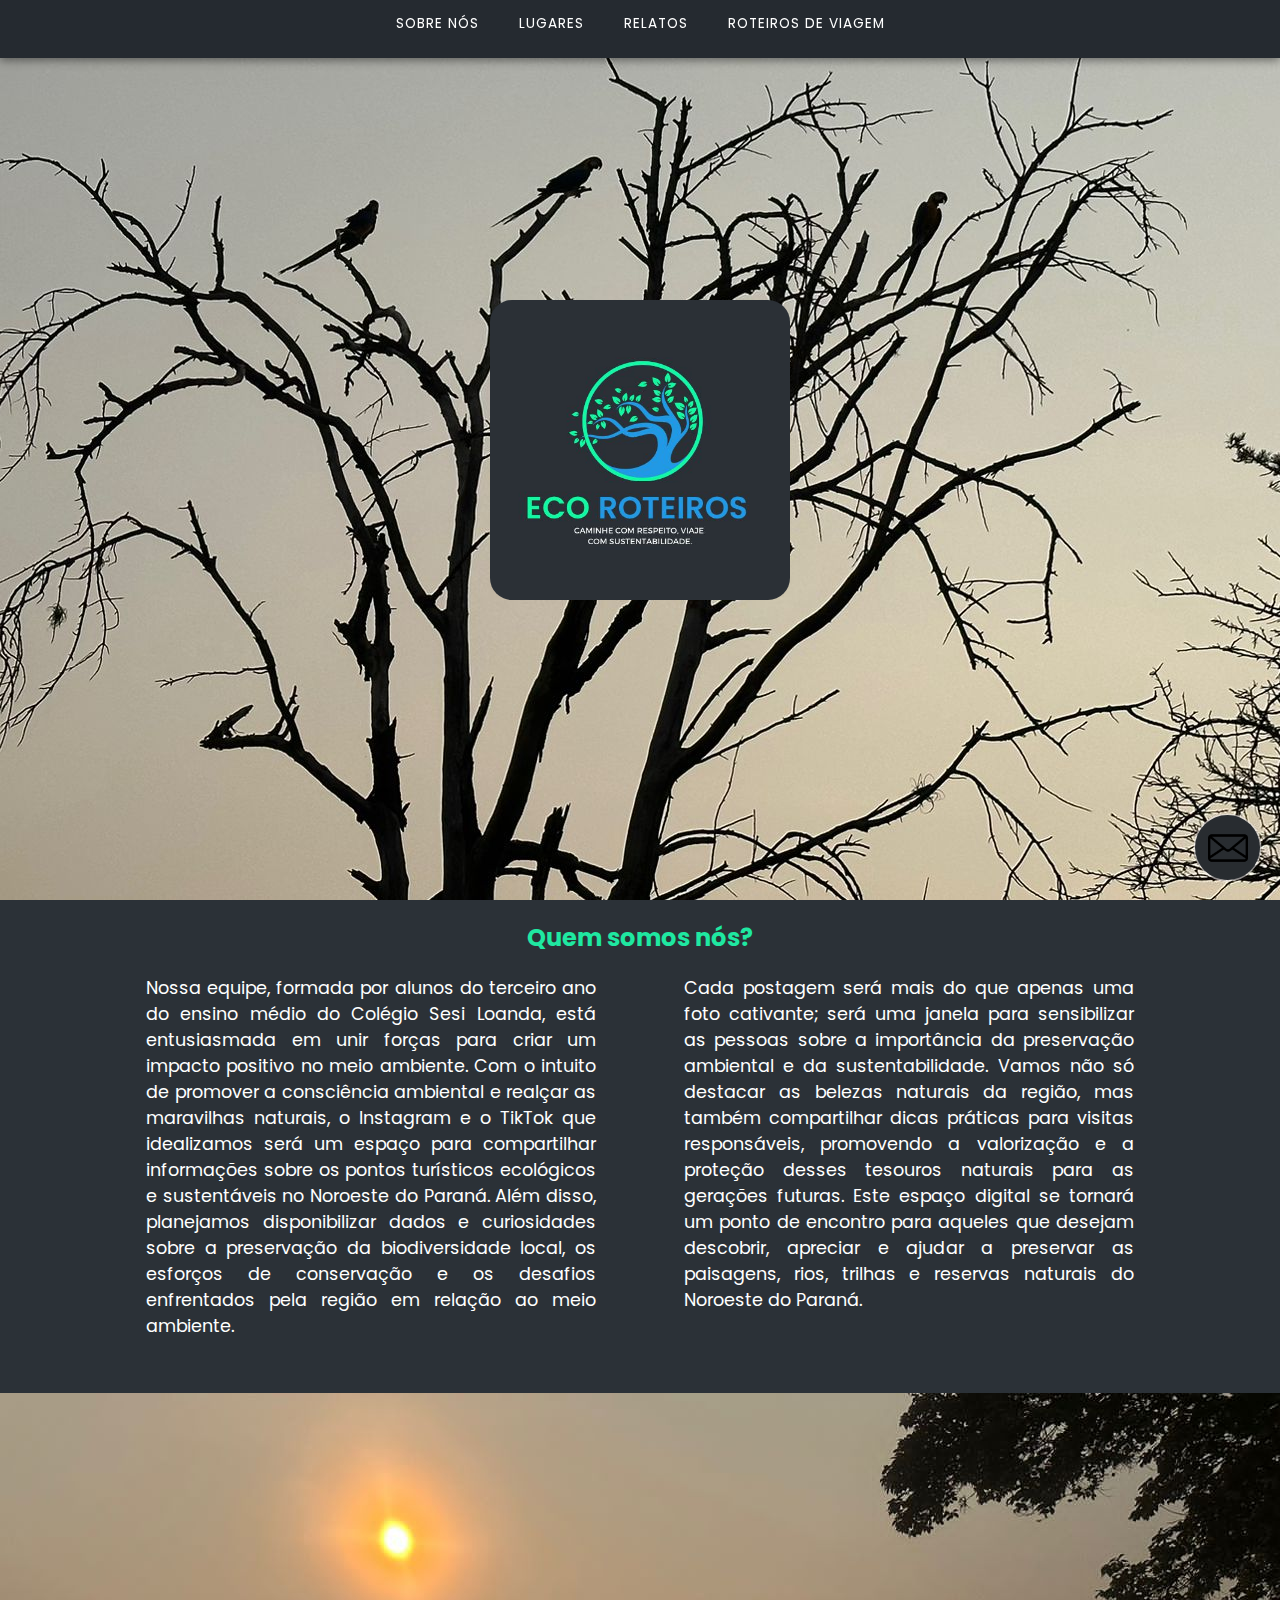
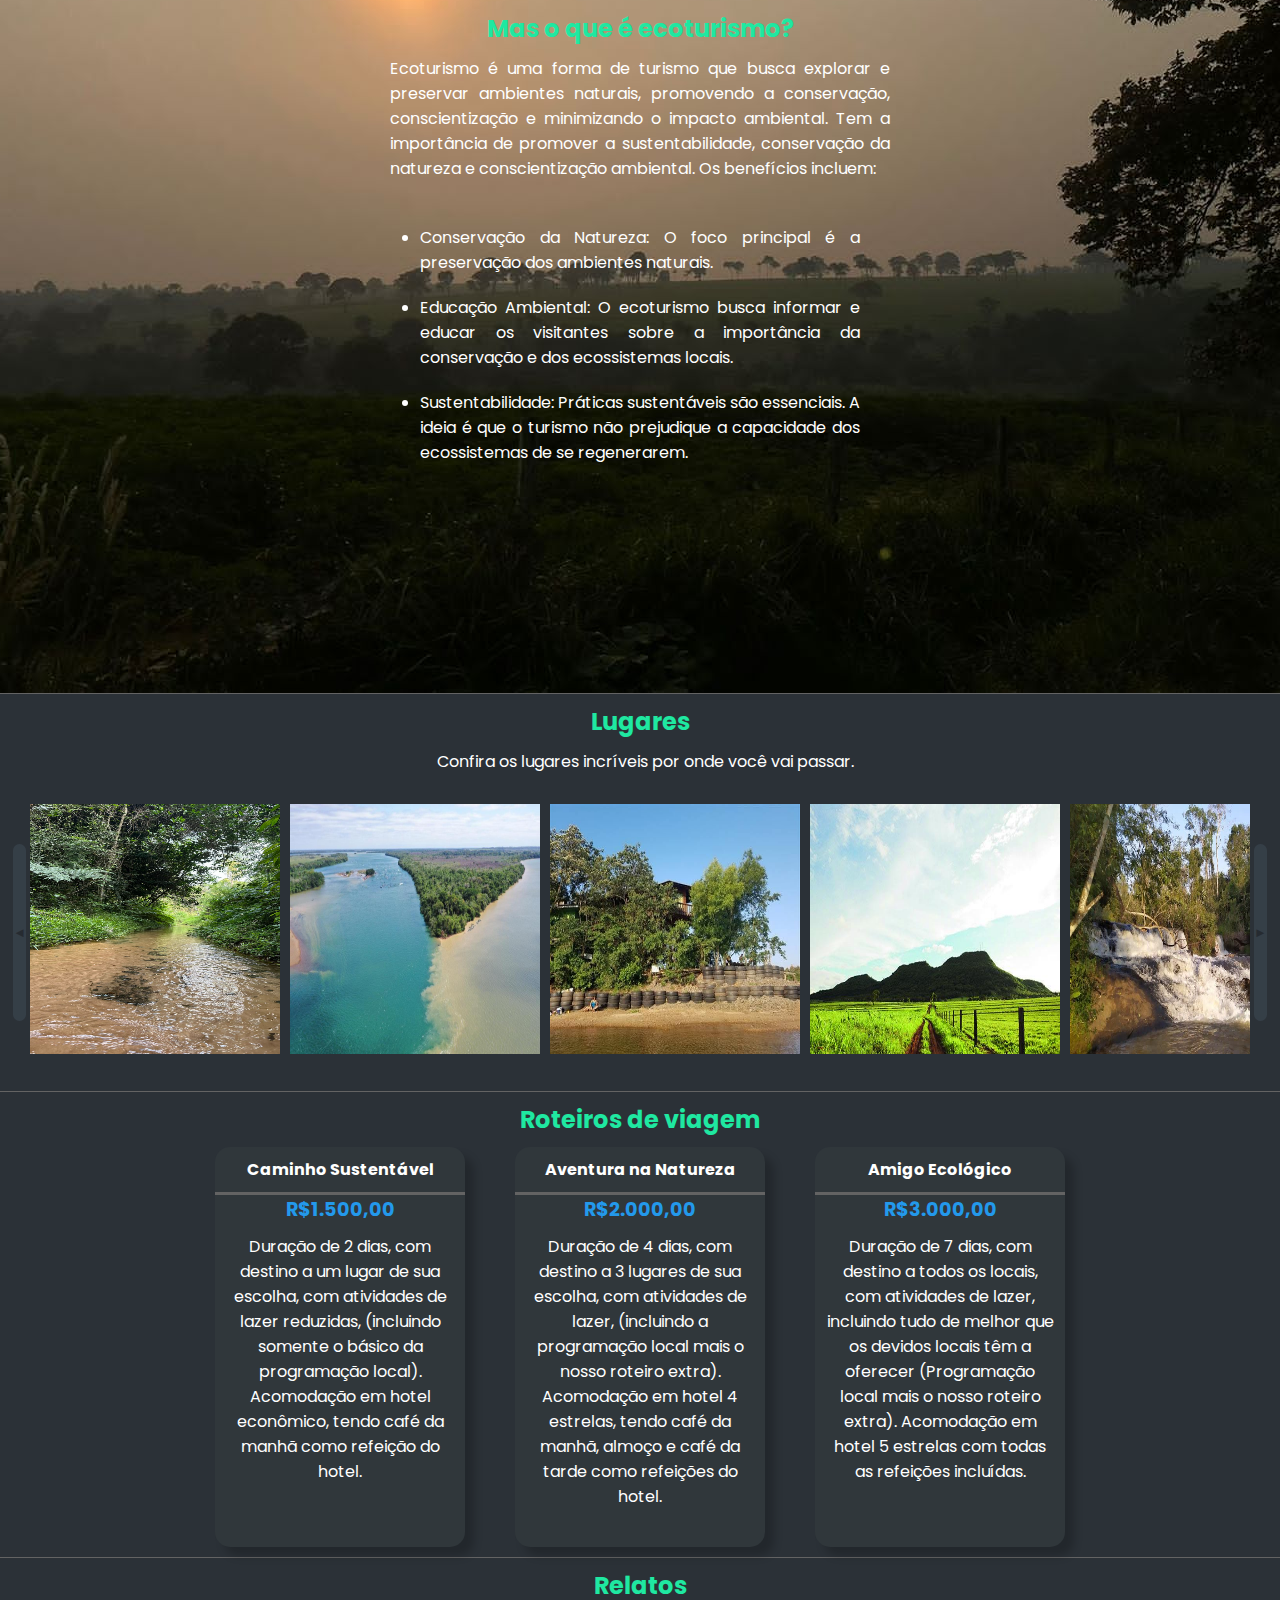
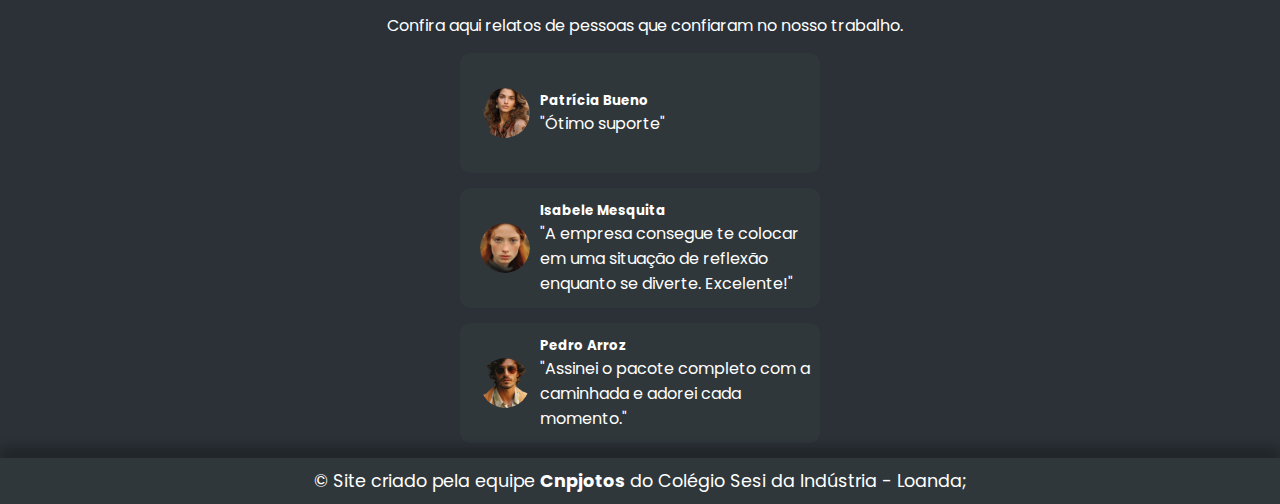
<file: index.html>
<!DOCTYPE html>
<html lang="pt-br">
<head>
	<meta charset="UTF-8">
	<meta name="viewport" content="width=device-width, initial-scale=1.0">
	<link rel="shortcut icon" href="assets/new-logo.jpeg" type="image/x-icon">
	<title>Eco🗺roteiros</title>
	<link rel="stylesheet" href="style.css">
</head>
<body>

	<header> <!-- Cabeçalho do site -->
		<nav>
			<ul id="list">
				<li class="top-nav"><a class="nav-link" href="#about">Sobre nós</a></li>
				<li class="top-nav"><a class="nav-link" href="#places">Lugares</a></li>
				<li class="top-nav"><a class="nav-link" href="#reports">Relatos</a></li>
				<li class="top-nav"><a class="nav-link" href="#itineraries">Roteiros de Viagem</a></li>
			</ul>
		</nav>
	</header>

	<div id="contact-button" onclick="toggle('contact-form')"> <!-- Botão de contato -->
		<img src="assets/mensagem.png" alt="Icone de mensagem">
	</div>

	<div id="contact-form"> <!-- Formulário para contato -->
		<fieldset>
			<legend>Envie-nos uma mensagem</legend>
			<form class="form" action="https://formsubmit.co/Ecoroteiros45@gmail.com" method="POST">
				<label for="name">Seu nome: </label>
				<input type="text" name="name" id="name" placeholder="Digite seu nome" required>
				<label for="email">Digite seu email: </label>
				<input type="email" name="email" id="email" placeholder="Informe seu email" required>
				<label for="message">Fale conosco: </label>
				<textarea name="message" placeholder="Digite aqui..." id="message" required></textarea>
				<input type="hidden" name="_captcha" value="false">
				<input type="hidden" name="_next" value="https://mrcsfranca.github.io/Ecoroteiros/feedback">
				<button type="submit">Enviar</button>
		   </form>
		</fieldset>
	</div>

	<section> <!-- Imagem principal -->
		<div id="main-bg">
			<div>
				<img id="logo" src="assets/new-logo.jpeg" alt="Logo-Ecoroteiros com árvore com o tronco azul representando um rio">
			</div>
		</div>
	</section>

	<section> <!-- Sessão explicando quem somos nós -->
		<div id="about">
			<h3>Quem somos nós?</h3>
			<div>
				<p>Nossa equipe, formada por alunos do terceiro ano do ensino médio do Colégio Sesi Loanda, está entusiasmada em unir forças para criar um impacto positivo no meio ambiente. Com o intuito de promover a consciência ambiental e realçar as maravilhas naturais, o Instagram e o TikTok que idealizamos será um espaço para compartilhar informações sobre os pontos turísticos ecológicos e sustentáveis no Noroeste do Paraná. Além disso, planejamos disponibilizar dados e curiosidades sobre a preservação da biodiversidade local, os esforços de conservação e os desafios enfrentados pela região em relação ao meio ambiente.</p>
				<p>Cada postagem será mais do que apenas uma foto cativante; será uma janela para sensibilizar as pessoas sobre a importância da preservação ambiental e da sustentabilidade. Vamos não só destacar as belezas naturais da região, mas também compartilhar dicas práticas para visitas responsáveis, promovendo a valorização e a proteção desses tesouros naturais para as gerações futuras. Este espaço digital se tornará um ponto de encontro para aqueles que desejam descobrir, apreciar e ajudar a preservar as paisagens, rios, trilhas e reservas naturais do Noroeste do Paraná.
				</p>
			</div>
		</div>
	</section>

	<section id="eco"> <!-- Explicando o que é ecoturismo -->
		<div>
			<h3>Mas o que é ecoturismo?</h3>
			<p>Ecoturismo é uma forma de turismo que busca explorar e preservar ambientes naturais, promovendo a conservação, conscientização e minimizando o impacto ambiental. Tem a importância de promover a sustentabilidade, conservação da natureza e conscientização ambiental. Os benefícios incluem: </p>
			<ul>
				<li>Conservação da Natureza: O foco principal é a preservação dos ambientes naturais.</li>
				<li>Educação Ambiental: O ecoturismo busca informar e educar os visitantes sobre a importância da conservação e dos ecossistemas locais.</li>
				<li>Sustentabilidade: Práticas sustentáveis são essenciais. A ideia é que o turismo não prejudique a capacidade dos ecossistemas de se regenerarem.</li>
			</ul>			
		</div>
	</section>

	<div id="places"> <!-- Sessão de lugares -->
		<h3>Lugares</h3>
		<p>Confira os lugares incríveis por onde você vai passar.</p>
		<div class="container">
			<!-- Fazer o carrossel com imagens dos lugares aqui  -->
			<button type="button" class="arrow-left control" aria-label="Previous image">◄</button>
			<button type="button" class="arrow-right control" aria-label="Next image">►</button>

			<div class="gallery-wrapper">
				<div class="gallery" onclick="mostra('places-desc')">
					<a href="#Taquara"><img src="assets/taquara/stream.jpeg" alt="computer images" class="item current-item"></a>
					<a href="#Encontro-rios"><img src="assets/zyro-image.png" alt="science images" class="item current-item"></a>
					<a href="#Ilha"><img src="assets/ilha-dos-pneus.jpeg" alt="happy images" class="item current-item"></a>
					<a href="#Morrinhos"><img src="assets/3-morrinhos.jpg" alt="shirt images" class="item current-item"></a>
					<a href="#Cachoeira"><img src="assets/Cachoeira Tamboara.jpeg" alt="life images" class="item current-item"></a>
				</div>
			</div>
		</div>

		<div id="places-desc">
			<div class="choose" id="Taquara">
				<h3>Taquara</h3>
				<p>
					Aqueles que moram na região sempre estão presentes nessas lindas águas. Porém, quase nenhum morador conhece sua nascente. Conosco, você vai ter a experiência de vivenciar um local de paz após uma linda trilha repleta de fauna e flora e conhecer a origem desse lindo córrego.
				</p>
			</div>
			<div class="choose" id="Encontro-rios">
				<h3><a href="https://g1.globo.com/pr/parana/ferias-verao/2015/noticia/2014/12/encontro-dos-rios-paranapanema-e-parana-atraem-turistas-de-todo-o-pais.html" target="_blank">Econtro dos rios</a></h3>
				<p>
					O encontro dos rios Paraná e Paranapanema ocorre na região sul do Brasil, próximo à divisa entre os estados de São Paulo e Paraná. Esse ponto de confluência é conhecido como Porto São José. O Rio Paraná é um dos mais extensos da América do Sul e o Paranapanema é um de seus afluentes importantes. A junção desses rios forma um cenário natural impressionante, destacando-se pela beleza paisagística e pela importância ambiental para a região.
				</p>
			</div>
			<div class="choose" id="Ilha">
				<h3><a href="https://www.instagram.com/portomaringaoficial/" target="_blank">Ilha dos Pneus</a></h3>
				<p>
					Ilha do Guadalupe, também conhecida por Ilha dos Pneus, próximo ao Porto Maringá. A pequena ilha se destaca pela natureza exuberante, pela linda praia e aconchego, atraindo os casais apaixonados de toda a região.
				</p>
			</div>
			<div class="choose" id="Morrinhos">
				<h3><a href="https://jornalnoroeste.com/pagina/geografia/tres-morrinhos-combinacao-de-turismo-e-escalada-para-quem-quer-aventura-e-uma-visao-incrivel" target="_blank">3 Morrinhos</a></h3>
				<p>
					O Parque Municipal dos Três Morrinhos está situado no município de Terra Rica e conta com uma paisagem única na região. Este sítio geológico constitui um grupamento de elevações alongadas, compostas de arenitos silicificados, formando morros testemunhos, que se destacam na paisagem regional.
				</p>
			</div>
			<div class="choose" id="Cachoeira">
				<h3><a href="https://www.paranaturismo.com.br/tamboara/" target="_blank">Cachoeira de Tamboara</a></h3>
				<p>
					As famosas cachoeiras de Tamboara são diversas, cada uma contém uma beleza encantadora para você, visitante, apreciar e relaxar diante dessas belezas naturais. Ótima escolha para se divertir com famílias e amigos tendo em vista a falta de lotação do local.
				</p>
			</div>
			<div id="interect">
				<h3>Confira no mapa</h3>
				<iframe src="https://www.google.com/maps/embed?pb=!1m14!1m12!1m3!1d235046.959008825!2d-52.965831014347685!3d-23.001411040593087!2m3!1f0!2f0!3f0!3m2!1i1024!2i768!4f13.1!5e0!3m2!1spt-BR!2sbr!4v1700489754601!5m2!1spt-BR!2sbr" width="600" height="450" style="border:5;" allowfullscreen="" loading="lazy" referrerpolicy="no-referrer-when-downgrade"></iframe>
			</div>
		</div>

		

	</div>

	<div id="itineraries"> <!-- Roteiros de viagem -->
		<h3>Roteiros de viagem</h3>
		<div class="itineraries-cards">
			<a href="https://mrcsfranca.github.io/Ecoroteiros/buy.html">
				<div class="itineraries-box"> <!-- Roteiro 1 -->
					<div>
						<h4>Caminho Sustentável</h4>
						<div>
							<h5 class="price">R$1.500,00</h5>
							<p>Duração de 2 dias, com destino a um lugar de sua escolha, com atividades de lazer reduzidas, (incluindo somente o básico da programação local). Acomodação em hotel econômico, tendo café da manhã como refeição do hotel.</p>
						</div>
					</div>
				</div>
			</a>
			<a href="https://mrcsfranca.github.io/Ecoroteiros/buy.html">
				<div class="itineraries-box"> <!-- Roteiro 2 -->
					<div>
						<h4>Aventura na Natureza</h4>
						<div>
							<h5 class="price">R$2.000,00</h5>
							<p>Duração de 4 dias, com destino a 3 lugares de sua escolha, com atividades de lazer, (incluindo a programação local mais o nosso roteiro extra). Acomodação em hotel 4 estrelas, tendo café da manhã, almoço e café da tarde como refeições do hotel.</p>
						</div>
					</div>
				</div>
			</a>
			<a href="https://mrcsfranca.github.io/Ecoroteiros/buy.html">
				<div class="itineraries-box"> <!-- Roteiro 3 -->
					<div>
						<h4>Amigo Ecológico</h4>
						<div>
							<h5 class="price">R$3.000,00</h5>
							<p>Duração de 7 dias, com destino a todos os locais, com atividades de lazer, incluindo tudo de melhor que os devidos locais têm a oferecer (Programação local mais o nosso roteiro extra). Acomodação em hotel 5 estrelas com todas as refeições incluídas.</p>
						</div>
					</div>
				</div>
			</a>
	</div>
	
	</div>

	<div id="reports"> <!-- Sessão de relatos de pessoas que turistaram conosco-->
		<h3>Relatos</h3>
		<p>Confira aqui relatos de pessoas que confiaram no nosso trabalho.</p>
		<div class="reports-container">
			<div class="reports-cards">
				<img src="assets/woman-with-hair.png" alt="Imagem de perfil">
				<div>
					<h5>Patrícia Bueno</h5>
					<p>"Ótimo suporte"</p>
				</div>
			</div>
			<div class="reports-cards">
				<img src="assets/mulher-ruiva.png" alt="Imagem de perfil">
				<div>
					<h5>Isabele Mesquita</h5>
					<p>"A empresa consegue te colocar em uma situação de reflexão enquanto se diverte. Excelente!"</p>
				</div>
			</div>
			<div class="reports-cards">
				<img src="assets/man-with-glass.png" alt="Imagem de perfil">
				<div>
					<h5>Pedro Arroz</h5>
					<p>"Assinei o pacote completo com a caminhada e adorei cada momento."</p>
				</div>
			</div>
		</div>
		
	</div>

	<footer> <!-- Rodapé do site -->
		<div>
			<p>&copy; Site criado pela equipe <a href="https://Instagram.com/Eco.roteiros" target="_blank">Cnpjotos</a> do Colégio Sesi da Indústria - Loanda;</p>
		</div>
	</footer>

	<script src="script.js"></script>
</body>
</html>
</file>
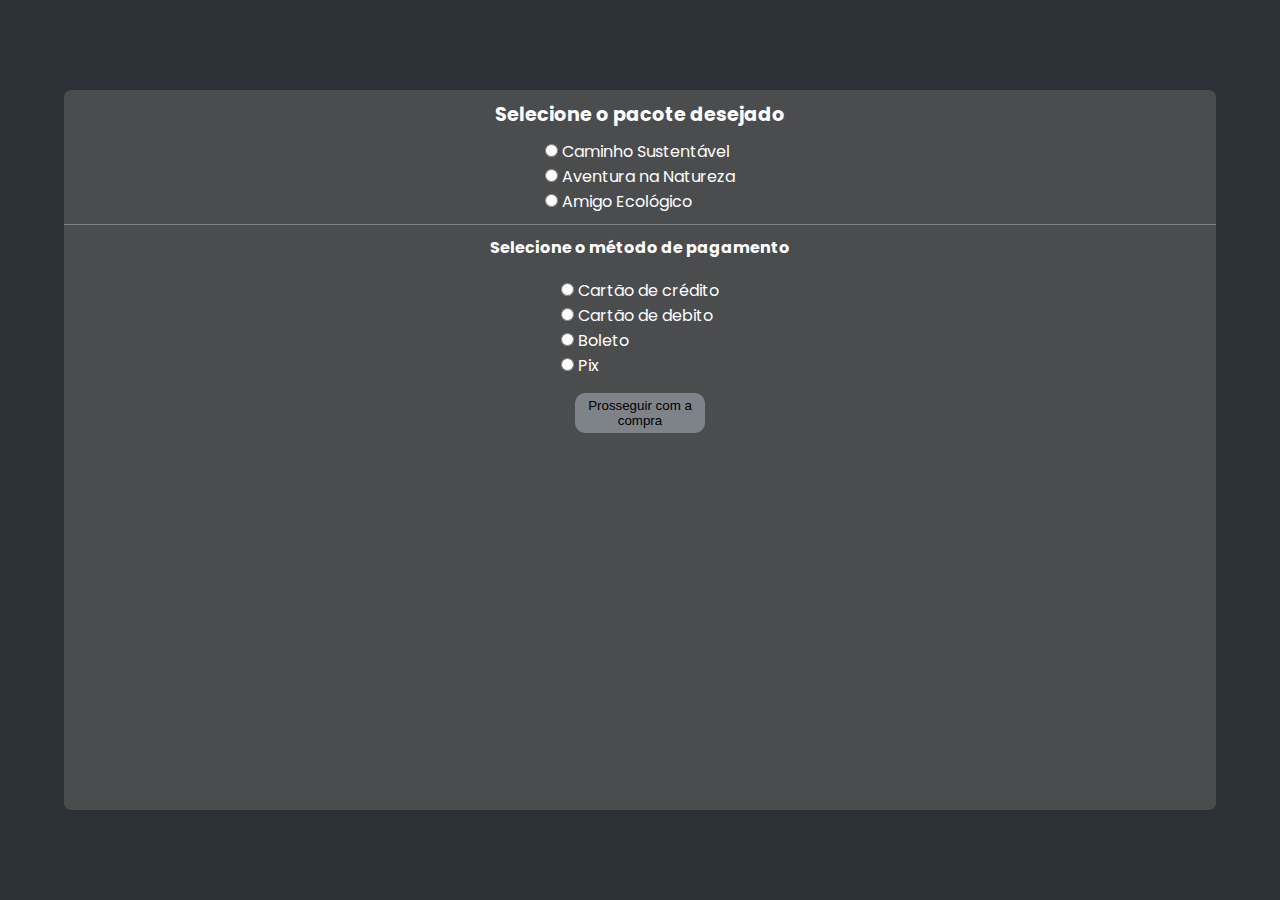
<file: buy.html>
<!DOCTYPE html>
<html lang="pt-br">
<head>
	<meta charset="UTF-8">
	<meta name="viewport" content="width=device-width, initial-scale=1.0">
	<link rel="shortcut icon" href="assets/new-logo.jpeg" type="image/x-icon">
	<link rel="stylesheet" href="buy.css">
	<title>Eco🗺roteiros</title>
</head>
<body>
	<div id="container">
		<div id="box">
			<h2>Selecione o pacote desejado</h2>
			<div id="check-box">
				<input type="radio" id="plano1" name="lugar">
				<label for="plano1">Caminho Sustentável</label><br>
				<input type="radio" id="plano2" name="lugar">
				<label for="plano2">Aventura na Natureza</label><br>
				<input type="radio" id="plano3" name="lugar">
				<label for="plano3">Amigo Ecológico</label>
			</div>

			<div id="payment">
				<h3>Selecione o método de pagamento</h3><br>
				<div id="payment-method">
					<input type="radio" name="metodo" id="credito">
					<label for="credito">Cartão de crédito</label><br>
					<input type="radio" name="metodo" id="debito">
					<label for="debito">Cartão de debito</label><br>
					<input type="radio" name="metodo" id="boleto">
					<label for="boleto">Boleto</label><br>
					<input type="radio" name="metodo" id="pix">
					<label for="pix">Pix</label>
				</div>
			</div>

			<button type="button">Prosseguir com a compra</button>

		</div>
	</div>
</body>
</html>
</file>
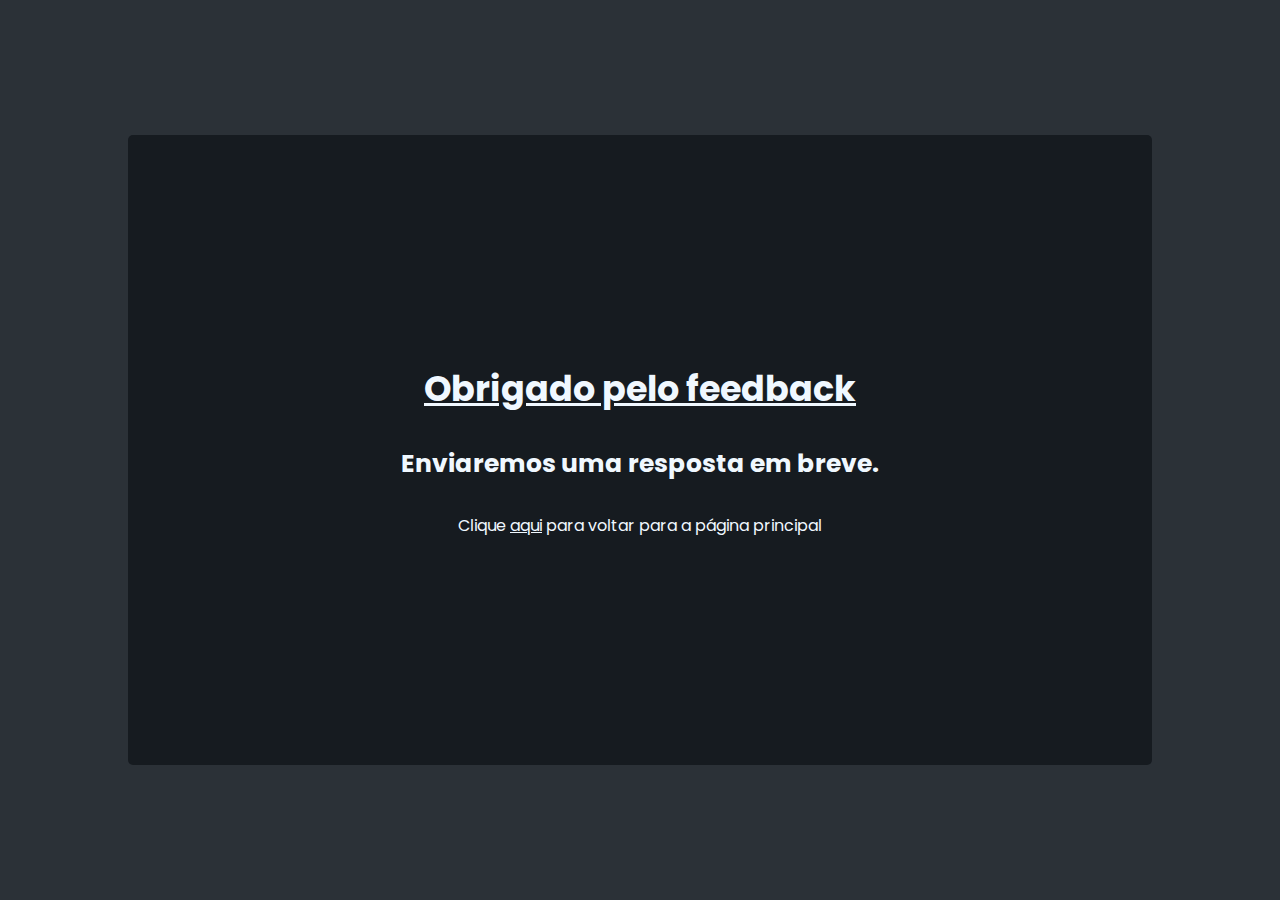
<file: feedback.html>
<!DOCTYPE html>
<html lang="pt-br">
<head>
	<meta charset="UTF-8">
	<meta name="viewport" content="width=device-width, initial-scale=1.0">
	<link rel="shortcut icon" href="assets/tinywow_Logo-Ecoroteiros_38057809.jpg" type="image/x-icon">
	<title>Obrigado pelo feedback</title>
	<link rel="stylesheet" href="feedback.css">
</head>
<body>
	<section class="box">
		<h1>Obrigado pelo feedback</h1>
		<h3>Enviaremos uma resposta em breve.</h3>
		<p>Clique <a href="index.html" rel="prev">aqui</a> para voltar para a página principal</p>
	</section>
</body>
</html>
</file>
<file: style.css>
@charset "UTF-8";

/*Typical Device Breakoint
----------------------------
Pequenas telas: até 600px
Celular: 600px até 768px
Tablet: 769px até 992px
Desktop: 993px até 1200px
Grandes Telas: acima de 1200
*/

@import url('https://fonts.googleapis.com/css2?family=Geologica&family=Poppins:wght@300;400&display=swap');

:root {
	--bg-color: #2b3137;
	--divider: rgb(99, 99, 99);
	--txt-color: white;
	--title-color: #1fe8a1;
	--arrow: #93b8d8;
	--arrow-hover: #69727a;
	--itineraries-cards-color: #30373b;
	--places-desc-color: rgb(55, 65, 71);
	--footer-color: #303841;
	--contact-buttom: #282c30;
	--form-color: #35373a;
	
	--font-size: 1.5em;
	--fonte-padrao: 'Poppins' ,Arial, Verdana, Helvetica, sans-serif;
	--font-contato: system-ui, -apple-system, BlinkMacSystemFont, 'Segoe UI', Roboto, Oxygen, Ubuntu, Cantarell, 'Open Sans', 'Helvetica Neue', sans-serif;
}

* {
	margin: 0px;
	padding: 0px;
}

body {
	background-color: var(--bg-color);
	overflow-x: hidden;
	font-family: var(--fonte-padrao);
}


#list {
	display: flex;
	justify-content: center;
	flex-direction: row;
	align-items: center;
	
	position: fixed;
	top: 0;
	left: 0;

	z-index: 1;

	width: 100%;
	background: #252a30;
	box-shadow: 0px 2px 9px rgba(0, 0, 0, 0.473);
}

.top-nav {
	margin: 0px 10px 12.5px;
	padding: 10px;
	list-style-type: none;
	transition: 1s;
}

.nav-link {
	text-decoration: none;
	text-transform: uppercase;
	letter-spacing: 1px;
	color: var(--txt-color);
	font-size: .6em;
}

#contact-button {
	display: flex;
	justify-content: center;
	align-items: center;

	position: fixed;
	bottom: 10px;
	right: 10px;
	margin: 10px;
	width: 65px;
	height: 65px;

	border-radius: 50%;
	background-color: var(--contact-buttom);

	box-shadow: 0 0 0 1.5px rgba(236, 234, 234, 0.596);

	cursor: pointer;
	z-index: 1;
}

#contact-button > img {
	width: 40px;
	height: 40px;
}

#contact-form {
	display: none;

	position: fixed;

	width: 80vw;
	height: 60vh;
	margin: 50vw;

	transform: translate(-50%);

	border-radius: 15px;
	background-color: var(--form-color);

	z-index: 1;
}

#contact-form > fieldset {
	display: flex;
	justify-content: center;
	width: 100%;
	height: 95%;
	margin: 10px;
	border-radius: 10px;

	overflow: auto;
}

#contact-form > fieldset > legend {
	color: var(--txt-color);

	font-weight: 700;
	margin-left: 2px;
}

#contact-form > fieldset > legend::before {
	content: "📧";
}

.form {
	width: 90%;
	max-width: 100vw;

	font-family: var(--font-contato);
	margin: 10px;
	margin-bottom: 10px;
}

.form label,
.form input,
.form textarea,
.form button {
	display: block;

	width: 100%;

	color: var(--txt-color);
}

.form input,
.form textarea {
	margin: 10px 0px;
	padding: 2px;

	font: inherit;

	border: 1px solid transparent;
	border-radius: 8px;

	color: black;

	transition: border-color, box-shadow .2s;
}

.form textarea {
	min-height: 13rem;
	resize: vertical;
}

.form input:hover,
.form input:focus,
.form textarea:hover,
.form textarea:focus {
	outline: none;
	border-color: #09d;
	box-shadow: 0 0 0 3px #4dc8ff;
}

.form button {
	background: #0072c4;
	color: var(--txt-color);
	padding: 10px;
	margin: auto;

	border: none;
	border-radius: 10px;

	text-transform: uppercase;
	font: inherit;

	cursor: pointer;

	transition: .2s;
}

.form button:hover,
.form button:focus {
	outline: none;
	background: #09d;
}

/*
.mobile-menu {
	cursor: pointer;
}

.mobile-menu div {
	width: 32px;
	height: 2px;
	background: #15ff00;
	margin: 8px;
}
*/

#main-bg {
	background-image: url(assets/taquara/araras.jpeg);
	background-size: cover;
	background-attachment: scroll;
	background-position: center;

	display: flex;
	justify-content: center;
	align-items: center;
	flex-direction: column;
	width: 100vw;
	height: 100vh;
}


#logo {
	display: block;
	margin: auto;
	padding: 10px;

	border-radius: 10%;

	width: 300px;
	max-width: auto;
}

div#main-bg > div > p {
	display: flex;
	justify-content: center;
	
	padding: 10px;
	color: var(--txt-color);
	font-size: .9em;
}


#about {
	display: flex;
	flex-direction: column;
	margin-bottom: 10px;
	color: var(--txt-color);
}

div#about > h3 {
	color: var(--title-color);
	margin: 20px auto 0px;
	font-size: var(--font-size);
}

div#about > div {
	display: flex;
	justify-content: center;
	flex-wrap: wrap;
}

div#about > div > p {
	margin: 10px 34px 34px;
	padding: 10px;
	font-size: 1.1em;
	width: 450px;
	text-align: justify;
}

#eco {
	background-image: url(assets/taquara/sun-dark-landscape.jpeg);
	background-size: cover;
	background-attachment: scroll;
	background-position: right;
	height: 100vh;
	

	display: flex;
	justify-content: center;
	align-items: center;
	flex-direction: column;
	border-bottom: 1px solid var(--divider);
}

#eco > div {
	display: flex;
	align-items: center;
	flex-direction: column;
}

#eco > div > h3 {
	display: flex;
	justify-content: center;
	margin-top: 10px;
	font-size: var(--font-size);
	color: var(--title-color);
}

#eco > div > p {
	color: var(--txt-color);
	margin: 10px 30px 34px;
	text-align: justify;
}

#eco > div > ul > li {
	color: var(--txt-color);
	text-align: justify;
	margin: 10px 30px 20px;
}

#eco > div > p,
#eco > div > ul {
	max-width: 500px;
}

#places {
	border-bottom: 1px solid var(--divider);
}

#places > h3 {
	display: flex;
	justify-content: center;
	font-size: var(--font-size);
	color: var(--title-color);
	margin-top: 10px;
}

div#places > p {
	display: flex;
	justify-content: center;
	margin: 10px 0px 0px 10px;
	color: var(--txt-color);
}

.container {
	display: flex;
	justify-content: center;
	position: relative;
	padding: 15px;
	width: auto;
	margin: 15px;
}

.gallery-wrapper {
	overflow-x: auto;
	-ms-overflow-style: none;
	scrollbar-width: none; 
}

.gallery {
	display: flex;
	flex-flow: row nowrap;
	gap: 10px;
}

.arrow-right,
.arrow-left {
	display: none;
}

.item {
	width: 250px;
	height: 250px;
	flex-shrink: 0;
	opacity: 0.5;
	transition: all 600ms ease-in-out;
} 

.current-item {
	opacity: 1;
}

.gallery-wrapper::-webkit-scrollbar {
	display: none;
}

#places-desc {
	display: flex;
	justify-content: center;
	flex-wrap: wrap;
	gap: 15px;

	padding: 20px;
	border-top: 1px solid var(--divider);
	display: none;
}


.choose {
	width: 300px;
	height: 300px;
	background-color: #15ff00;
	border-radius: 15px;
	background: var(--places-desc-color);

	border: 2px solid rgb(255, 255, 255);

	overflow: auto;

}

.choose::-webkit-scrollbar {
	display: none;
}

.choose > h3 {
	display: flex;
	justify-content: center;
	color: white;
	
	font-size: 1.3em;
	border-bottom: 2px solid var(--divider);
}

.choose > h3 > a:hover {
	color: rgb(131, 126, 126);

	transition: .3s;
}

.choose > h3 > a {
	color: white;
	text-decoration: none;
}

.choose > p {
	margin: 10px;
	text-align: center;

	color: var(--txt-color);
}

.choose:hover {
	box-shadow: 2px 2px 7px 5px rgba(0, 0, 0, 0.514);
}

#interect {
	display: flex;
	justify-content: center;
	align-items: center;
	flex-direction: column;
}

#interect > h3 {
	color: var(--title-color);
	font-size: var(--font-size);
}

#interect > iframe {
	border-radius: 10px;
	max-width: 320px;
}

#itineraries {
	border-bottom: 1px solid var(--divider);
}

#itineraries > h3 {
	display: flex;
	justify-content: center;
	color: var(--title-color);
	font-size: var(--font-size);
	margin-top: 10px;
}

.itineraries-cards {
	display: flex;
	justify-content: center;
	align-items: center;
	flex-wrap: wrap;
	gap: 50px;
	margin-top: 10px;
}

.itineraries-cards > a {
	text-decoration: none;
}

.itineraries-box {
	background: var(--itineraries-cards-color);
	width: 250px;
	height: 400px;
	margin-bottom: 10px;
	border-radius: 15px;
	
	box-shadow: 9px 9px 9px rgba(0, 0, 0, 0.205);
	
	transition: .5s;
}

.itineraries-box:hover {
	scale: 1.1;

	box-shadow: -1px 1px 30px #e0e0e03d;
}

.itineraries-box > div {
	display: flex;
	flex-direction: column;
	align-items: center;
}

.itineraries-box > div > h4 {
	color: white;
	font-size: 1.31	em;
	margin: 10px;
}

.itineraries-box > div > div {
	border-top: 3px solid var(--divider);
	width: 100%;
}

.itineraries-box > div > div > p {
	margin: 10px 10px 0px 10px;
	text-align: center;
	color: rgb(255, 255, 255)
}

.price {
	display: flex;
	justify-content: center;
	color: #2399eb;
	font-size: 1.2em;
}

#reports {
	display: flex;
	flex-direction: column;
	align-items: center;
}

div#reports > h3 {
	display: flex;
	justify-content: center;
	color: var(--title-color);
	font-size: var(--font-size);
	margin-top: 10px;
}

div#reports > p {
	display: flex;
	justify-content: center;
	margin: 10px 0px 0px 10px;
	color: var(--txt-color);
}

.reports-container {
	display: flex;
	flex-direction: column;
	gap: 15px;
	margin: 15px;
	max-width: 360px;
}

.reports-cards {
	display: flex;
	align-items: center;
	height: 100px;
	padding: 10px;
	border-radius: 10px;
	color: var(--txt-color);
	background: var(--itineraries-cards-color);
}

.reports-cards > img {
	width: 50px;
	height: 50px;
	margin: 0px 10px 0px 10px;
	border-radius: 50%;
	background-size: cover;
}

footer {
	display: flex;
	justify-content: center;
	align-items: center;
	
	position: absolute;

	padding: 10px;
	background: var(--itineraries-cards-color);
	box-shadow: 0px -12px 10px rgba(0, 0, 0, 0.219);

	z-index: 1;
}

footer > div > p {
	color: var(--txt-color);
	font-size: 1.1em;
}

footer > div > p > a {
	color: var(--txt-color);
	text-decoration: none;
	font-weight: bold;
}

footer > div > p > a:hover {
	color: rgb(216, 210, 210);
	transition: .3s;
}

@media screen and (min-width: 690px) {
	.nav-link {
		font-size: .85em;
	}

	div#main-bg > div > p {
		font-size: 1.5em;
	}

	#eco {
		background-position: center;
	}

	#interect > iframe {
		max-width: none;
	}

	.arrow-left,
	.arrow-right {
	display: initial;
	position: absolute;
	top: 20%;
	bottom: 20%;
	right: auto;
	left: 0;

	margin: -2px;
	cursor: pointer;
	border: none;
	background: var(--arrow);
	border-radius: 10px;
	opacity: 0.1;

	transition: all 600ms ease-in-out;
	}

	.arrow-right {
	right: 0;
	left: auto;
	background: var(--arrow);
	text-align: right;
	opacity: 0.1;
	}

	.arrow-left:hover {
	background: linear-gradient(to left, transparent 0%, var(--arrow-hover) 200%);
	}

	.arrow-right:hover {
	background: linear-gradient(to right, transparent 0%, var(--arrow-hover) 200%);
	}

	#contact-form {
		top: 25vh;
		left: 50vw;

		width: 40vw;
		height: 52vh;
		margin: auto;
	}

	footer {
		position: relative;

		z-index: 0;
	}
}
</file>
<file: buy.css>
@charset "UTF-8";

@import url('https://fonts.googleapis.com/css2?family=Geologica&family=Poppins:wght@300;400&display=swap');

:root {
	--fonte-padrao: 'Poppins' ,Arial, Verdana, Helvetica, sans-serif;
}

* {
	margin: 0;
	padding: 0;
}

body {
	background-color: #2b3137;
}

#container {
	display: flex;
	justify-content: center;
	align-items: center;
	background-color: #2b3137;
	width: 100vw;
	height: 100vh;
}

#box {
	display: flex;
	align-items: center;
	flex-direction: column;
	background-color: #4b4c4d;
	width: 90vw;
	height: 80vh;
	border-radius: 7px;
}

#box > h2 {
	color: white;
	margin: 10px;
	font-family: var(--fonte-padrao);
	font-size: 1.2em;
}

#check-box {
	margin-bottom: 10px;
}

#check-box label {
	color: white;
	font-family: var(--fonte-padrao);
}

#payment {
	display: flex;
	align-items: center;
	flex-direction: column;
	width: 100%;
	border-top: 1px solid grey;
}

#payment > h3 {
	color: white;
	font-family: var(--fonte-padrao);
	font-size: 1em;
	margin-top: 10px;
}

#payment-method > label {
	color: white;
	font-family: var(--fonte-padrao);
}

button {
	background-color: #7d8388;
	text-decoration: none;
	width: 130px;
	height: 40px;
	border-radius: 10px;
	margin-top: 15px;
	border: none;
}

button:hover {
	background-color: #a7c9e6;
	transition: .4s;
}
</file>
<file: feedback.css>
@charset "UTF-8";

@import url('https://fonts.googleapis.com/css2?family=Geologica&family=Poppins:wght@300;400&display=swap');

* {
	margin: 0;
	padding: 0;
}

body {
	background: #2b3137;
}

.box {
	display: flex;
	flex-direction: column;

	position: absolute;
	top: 50vh;
	left: 50vw;

	width: 80%;
	height: 70%;

	background: #161b20;

	border-radius: 5px;

	transform: translate(-50%, -50%);
}

.box > h1 {
	margin: 15px;

	color: aliceblue;

	text-decoration: underline;
	font-family: 'Poppins';
	font-size: 35px;
}

.box > h3 {
	margin: 15px;

	color: aliceblue;

	font-family: 'Poppins';
	font-size: 25px;
}

.box > p {
	margin: 15px;

	color: aliceblue;

	font-family: 'Poppins';
}

.box > p > a {
	color: aliceblue;
}

.box > p > a:hover {
	color: skyblue;
}

@media screen and (min-width: 690px) {
	.box {
		display: flex;
		flex-direction: column;
		justify-content: center;
		align-items: center;
	}
}
</file>
